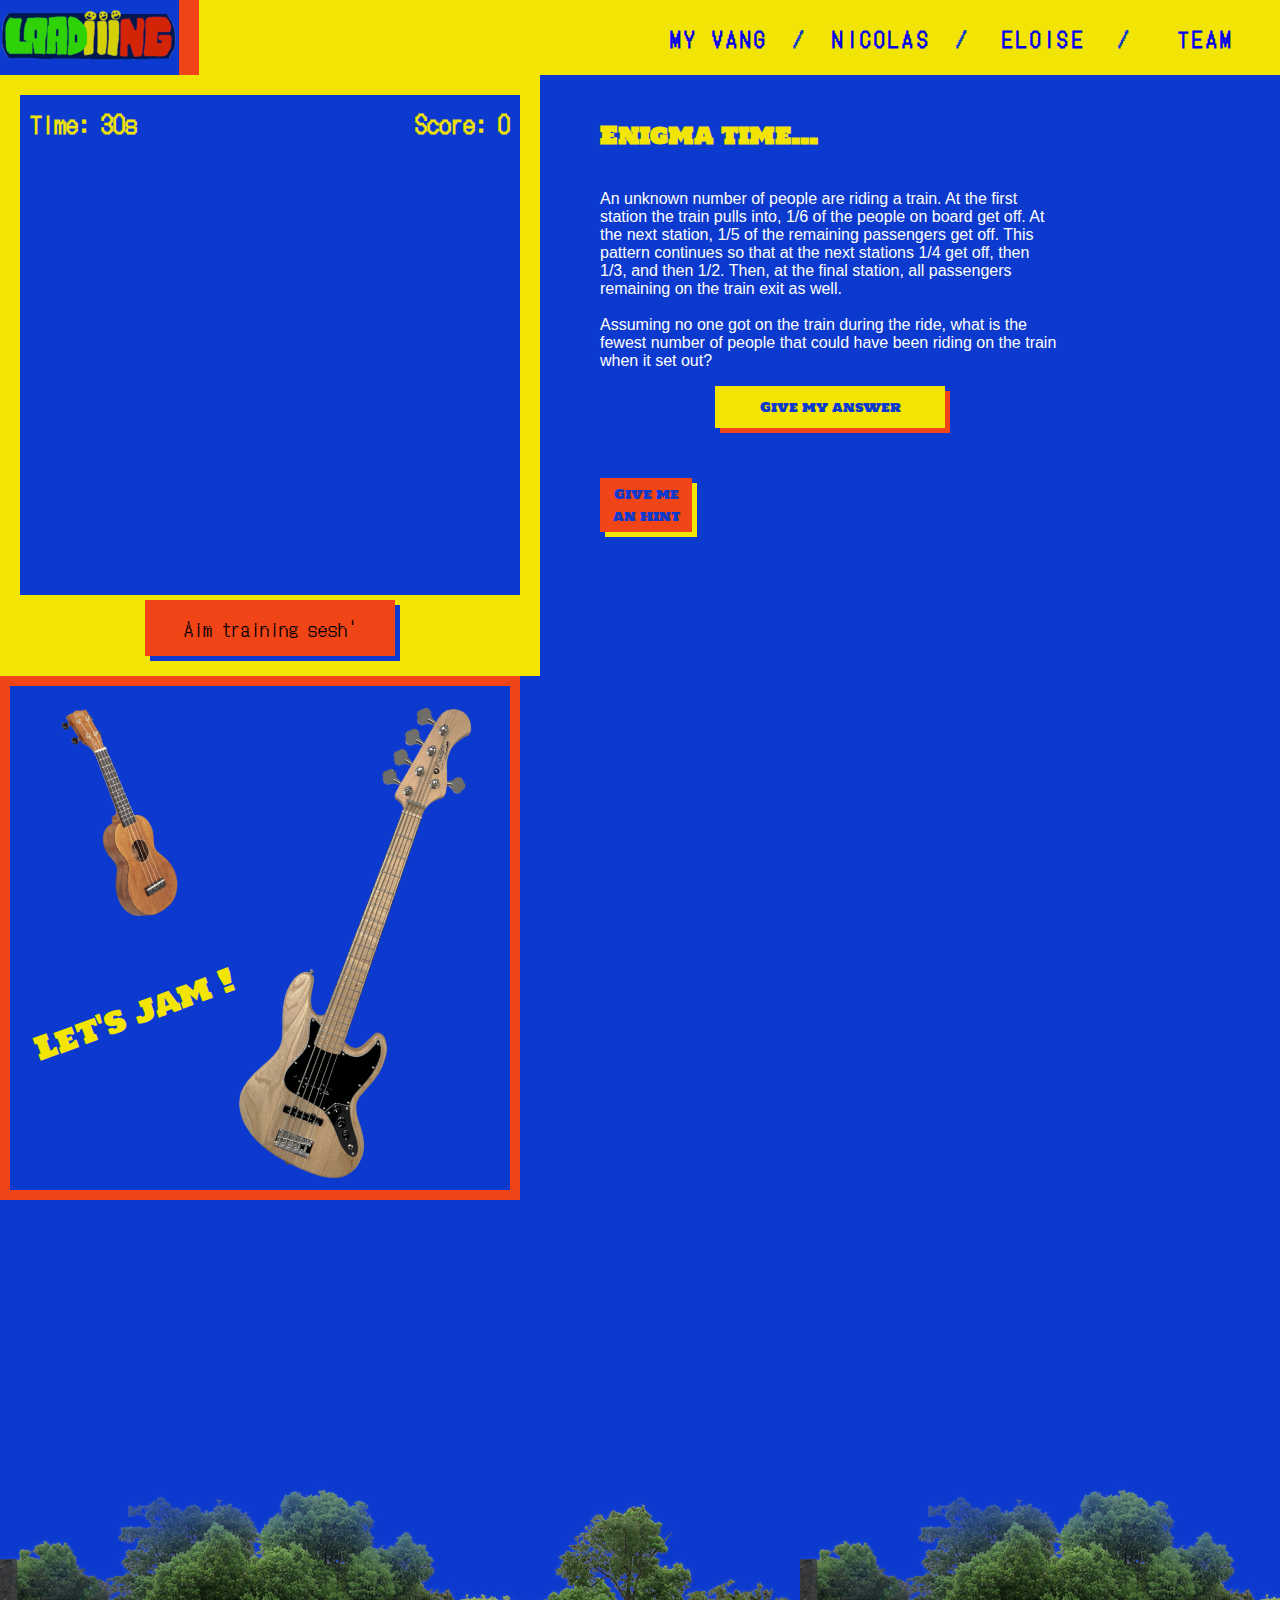
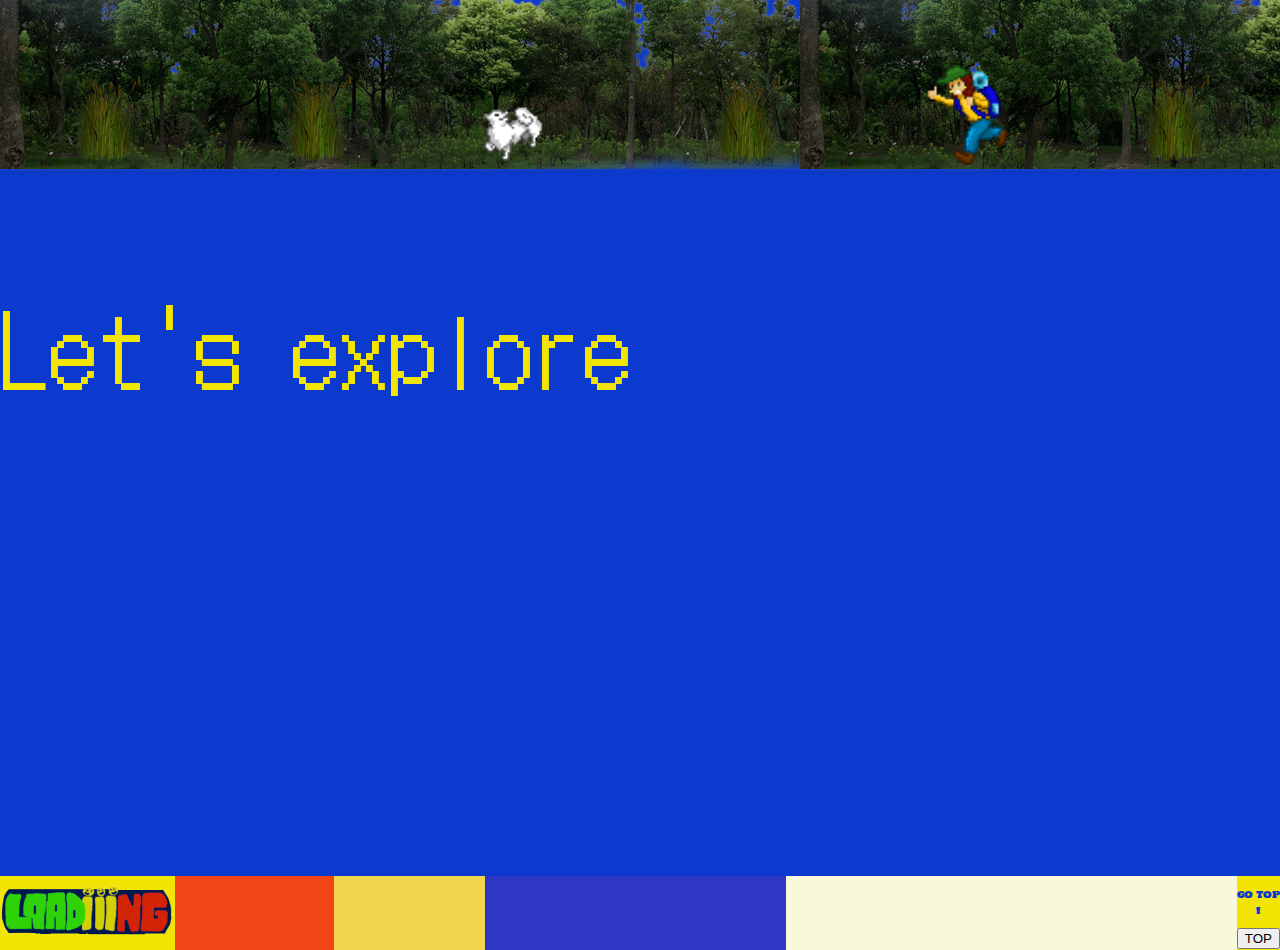
<file: eloise/index.html>
<!DOCTYPE html>
<html lang="en">
  <head>
    <meta charset="UTF-8" />
    <meta name="viewport" content="width=device-width, initial-scale=1.0" />
    <title>Loadiiing</title>
    <link rel="stylesheet" href="styles.css" />
    <link rel="preconnect" href="https://fonts.googleapis.com" />
    <link rel="preconnect" href="https://fonts.gstatic.com" crossorigin />
    <link
      href="https://fonts.googleapis.com/css2?family=Holtwood+One+SC&display=swap"
      rel="stylesheet"
    />
    <link rel="preconnect" href="https://fonts.googleapis.com" />
    <link rel="preconnect" href="https://fonts.gstatic.com" crossorigin />
    <link
      href="https://fonts.googleapis.com/css2?family=DotGothic16&display=swap"
      rel="stylesheet"
    />
  </head>
  <body>
    <header>
      <a href="../index.html"
        ><img src="./assets/loadiiing-logo.png" alt="Loadiiing logo"
      /></a>
      <div class="burger-menu">
        <img
          alt="burger menu icon"
          id="burger-icon"
          src="./assets/burger-icon.png"
        />
      </div>
      <nav id="navbar">
        <a href="/my_vang/presentation/index.html">MY VANG</a>
        <p>/</p>
        <a href="/nicolas/index.html">NICOLAS</a>
        <p>/</p>
        <a href="/eloise/index.html">ELOISE</a>
        <p>/</p>
        <a href="../index.html">TEAM</a>
      </nav>
    </header>
    <main>
      <div class="top-wrapper">
        <section class="aim-bot">
          <div id="game-container">
            <div id="score">Score: <span id="score-value">0</span></div>
            <div id="timer">Time: <span id="timer-value">30</span>s</div>
          </div>
          <button id="aim-start">Aim training sesh'</button>
        </section>
        <section class="enigma">
          <h2>Enigma time...</h2>
          <p>
            An unknown number of people are riding a train. At the first station
            the train pulls into, 1/6 of the people on board get off. At the
            next station, 1/5 of the remaining passengers get off. This pattern
            continues so that at the next stations 1/4 get off, then 1/3, and
            then 1/2. Then, at the final station, all passengers remaining on
            the train exit as well. <br /><br />
            Assuming no one got on the train during the ride, what is the fewest
            number of people that could have been riding on the train when it
            set out?
          </p>
          <button id="enigma-answer">Give my answer</button>
          <button id="enigma-hint">Give me an hint</button>
        </section>
        <section class="music">
          <img id="ukulele" src="./assets/ukulele.png" />
          <img id="bass" src="./assets/bass.png" />
          <div id="ukulele-chords" class="chords"></div>
          <div id="bass-chords" class="chords"></div>
          <p>Let's jam !</p>
        </section>
      </div>
      <section class="hiking">
        <img class="herbs" src="./assets/herbs.png" />
        <img class="herbs" src="./assets/herbs.png" />
        <img id="hana" src="./assets/avatar_hana.png" />
        <img class="herbs" src="./assets/herbs.png" />
        <img id="elo" src="./assets/avatar_elo.png" />
        <img class="herbs" src="./assets/herbs.png" />
      </section>
      <section class="hiking-filler"><p>Let's explore</p></section>
    </main>
    <footer class="footer">
      <p>
        <img class="logoFooter" src="assets/loadiiing-logo.png" />
      </p>
      <section class="lesBox">
        <div class="boxUn"></div>
        <div class="boxDeux"></div>
        <div class="boxTrois"></div>
        <div class="boxQuatre"></div>
        <div class="boxCinq"></div>
        <div class="boxSix"></div>
      </section>
      <div id="contenu">
        <p>go top !</p>
        <button id="boutonHaut" onclick="scrollToTop()">TOP</button>
      </div>
    </footer>
  </body>
  <script src="./index.js"></script>
</html>
</file>
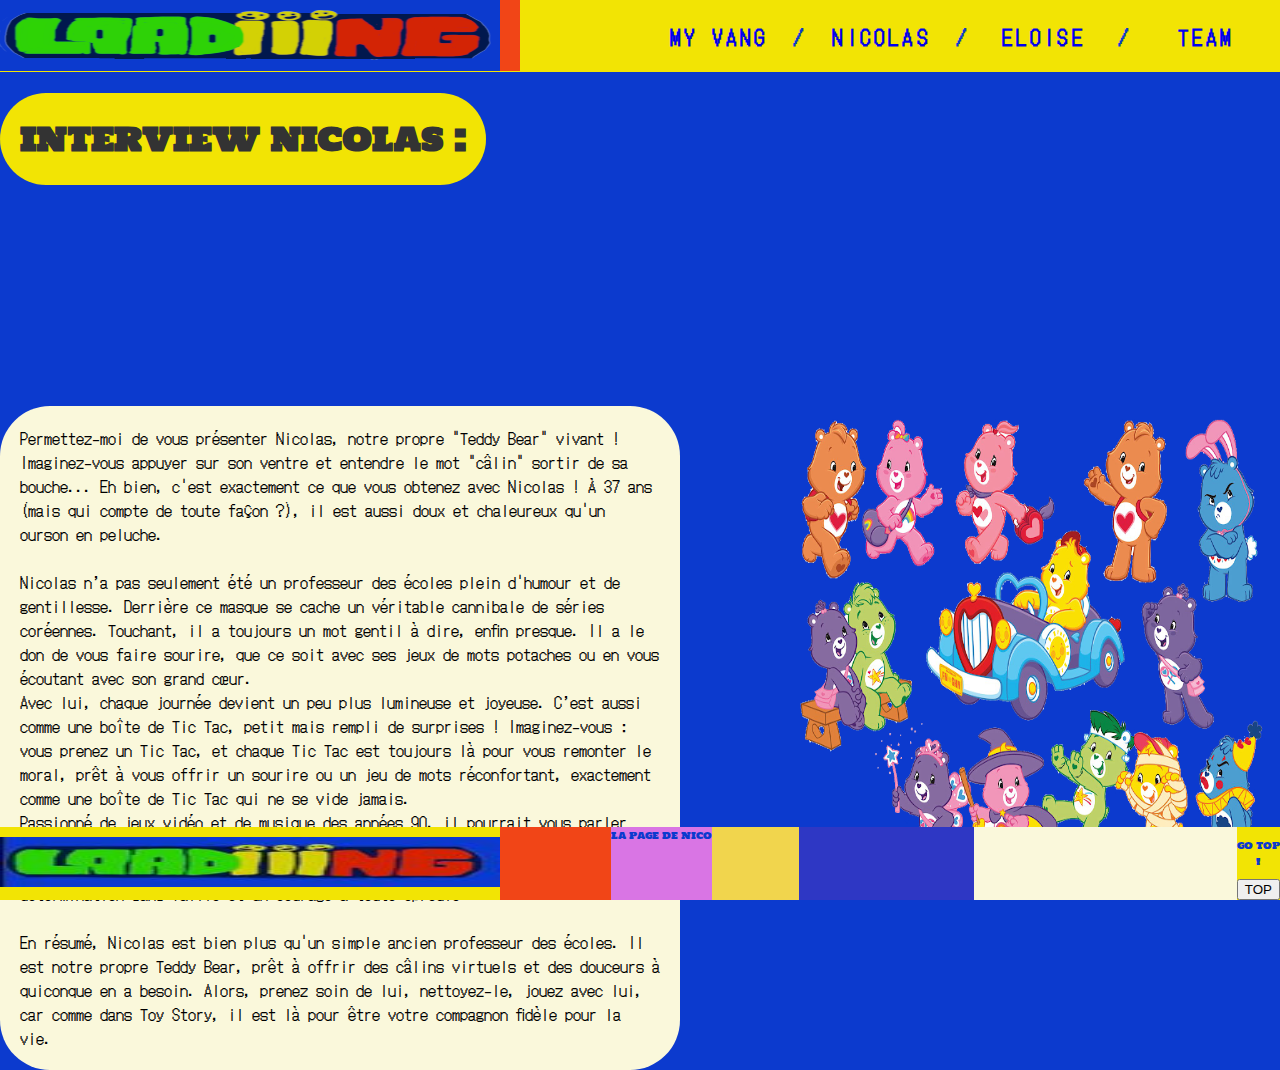
<file: nicolas/index.html>
<!DOCTYPE html>
<html lang="en">

<head>
    <meta charset="UTF-8" />
    <meta name="viewport" content="width=device-width, initial-scale=1.0" />
    <title>Loadiiing</title>
    <link rel="stylesheet" href="styles.css" />
    <link rel="preconnect" href="https://fonts.googleapis.com" />
    <link rel="preconnect" href="https://fonts.gstatic.com" crossorigin />
    <link
      href="https://fonts.googleapis.com/css2?family=Holtwood+One+SC&display=swap"
      rel="stylesheet"
    />
    <link rel="preconnect" href="https://fonts.googleapis.com" />
    <link rel="preconnect" href="https://fonts.gstatic.com" crossorigin />
    <link
      href="https://fonts.googleapis.com/css2?family=DotGothic16&display=swap"
      rel="stylesheet"
    />
</head>
<body>
<header>
    <a href="../index.html"><img src="./assets/loadiiing-logo.png" alt="Loadiiing logo"
      /></a>
    <div class="burger-menu">
        <img alt="burger menu icon" id="burger-icon" src="./assets/burger-icon.png" />
    </div>
    <nav id="navbar">
        <a href="/my_vang/presentation/index.html">MY VANG</a>
        <p>/</p>
        <a href="/nicolas/index.html">NICOLAS</a>
        <p>/</p>
        <a href="/eloise/index.html">ELOISE</a>
        <p>/</p>
        <a href="../index.html">TEAM</a>
    </nav>
</header>


    
    <h1>Interview Nicolas :</h1><img class="denver" src="./assets/denver.jpg" ></img>
    <br>
    <div><p class="inteviewNico">Permettez-moi de vous présenter Nicolas, notre propre "Teddy Bear" vivant ! <br> Imaginez-vous appuyer sur son ventre et entendre le mot "câlin" sortir de sa bouche... Eh bien, c'est exactement ce que vous obtenez avec Nicolas ! À 37 ans (mais qui compte de toute façon ?), il est aussi doux et chaleureux qu'un ourson en peluche.<br><br>
Nicolas n’a pas seulement été un professeur des écoles plein d'humour et de gentillesse. Derrière ce masque se cache un véritable cannibale de séries coréennes. Touchant, il a toujours un mot gentil à dire, enfin presque.
Il a le don de vous faire sourire, que ce soit avec ses jeux de mots potaches ou en vous écoutant avec son grand cœur.<br> Avec lui, chaque journée devient un peu plus lumineuse et joyeuse.
C’est aussi comme une boîte de Tic Tac, petit mais rempli de surprises ! Imaginez-vous : vous prenez un Tic Tac, et chaque Tic Tac est toujours là pour vous remonter le moral, prêt à vous offrir un sourire ou un jeu de mots réconfortant, exactement comme une boîte de Tic Tac qui ne se vide jamais.<br>
Passionné de jeux vidéo et de musique des années 90, il pourrait vous parler pendant des heures de ses aventures virtuelles et de ses chansons préférées. Mais ne vous laissez pas tromper par sa douceur : Nicolas a également une détermination sans faille et un courage à toute épreuve.<br><br>
En résumé, Nicolas est bien plus qu'un simple ancien professeur des écoles. Il est notre propre Teddy Bear, prêt à offrir des câlins virtuels et des douceurs à quiconque en a besoin. Alors, prenez soin de lui, nettoyez-le, jouez avec lui, car comme dans Toy Story, il est là pour être votre compagnon fidèle pour la vie.
    </p><img class="bisounours" src="./assets/bisounours.png" ></img></div>
    <footer class="footer">
        <p>
            <img class="logoFooter" src="assets/logo.jpg"></p>
        <section class="lesBox">
            <div class="boxUn"></div>
            <div class="boxDeux">La page de Nico</div>
            <div class="boxTrois"></div>
            <div class="boxQuatre"></div>
            <div class="boxCinq"></div>
            <div class="boxSix"></div>
        </section>
        <div id="contenu">
            <p>go top !</p>
            <button id="boutonHaut" onclick="scrollToTop()">TOP</button>
        </div>

    </footer>
</body>
<script src="index.js"></script>

</html>
</file>
<file: eloise/styles.css>
html,
body {
  margin: 0;
  padding: 0;
}
body {
  display: flex;
  flex-direction: column;
  min-height: 100vh;
}

main {
  background-color: #0c3ace;
  flex: 1;
}

/* ------------------------------------ HEADER ----------------------------- */
header {
  flex: 1;
  display: flex;
  flex-direction: row;
  justify-content: space-between;
  background-color: #f2e404;
  flex-wrap: wrap;
  align-items: center;
  max-height: 100px;
}
header img {
  height: max(max(4vw, 5vh), 50px);
}
.burger-menu img {
  display: none;
}
nav {
  display: flex;
  flex-direction: row;
  justify-content: flex-end;
  font-family: 'Dotgothic16';
  font-size: max(1.6vw, 1.3rem);
  font-weight: 900;
  letter-spacing: 0.2rem;
  align-items: center;
  color: #0c3ace;
}
@media screen and (max-width: 740px) {
  .burger-menu img {
    display: block;
    padding-right: 50px;
    cursor: pointer;
  }
  .burger-display {
    display: flex;
    flex-direction: column;
    align-items: center;
    justify-content: center;
    width: 100%;
  }
  nav p {
    display: none;
  }
  nav {
    display: none;
  }
}

nav a {
  display: flex;
  text-decoration: none;
  margin: 0px 10px;
  width: max(10vw, 100px);
  text-align: center;
  height: 80%;
  align-items: center;
  justify-content: center;
}
nav a:visited {
  color: #0c3ace;
}
nav a:active {
  color: #f14517;
}
header > a {
  background-color: #0c3ace;
  height: 100%;
  padding: 10px 0px;
  box-shadow: 20px 0px #f14517;
}

/* ----------------------------- AIM TARGET ----------------------------------------------- */

#game-container {
  position: relative;
  width: 500px;
  height: 500px;
  background-color: #0c3ace;
}
#game-container div {
  color: #f2e404;
}
.target {
  position: absolute;
  box-sizing: border-box;
  width: 50px;
  height: 50px;
  background-color: #f14517;
  border: 10px solid #f2e404;
  border-radius: 50%;
  cursor: pointer;
}

#score {
  position: absolute;
  top: 10px;
  right: 10px;
  font-size: 24px;
  font-weight: bold;
}

#timer {
  position: absolute;
  top: 10px;
  left: 10px;
  font-size: 24px;
  font-weight: bold;
}
.aim-bot {
  display: flex;
  flex-direction: column;
  background-color: #f2e404;
  padding: 20px;
  font-family: 'Dotgothic16';
}
#aim-start {
  padding: 15px;
  width: 50%;
  align-self: center;
  background-color: #f14517;
  border: none;
  margin-top: 5px;
  box-shadow: 5px 5px #0c3ace;
  cursor: pointer;
  font-family: 'Dotgothic16';
  font-size: large;
}
#aim-start:active {
  background-color: #0c3ace;
}

/* ----------------------------- ENIGMA ------------------------------------------ */

.enigma {
  width: 460px;
  margin: 20px 60px;
  font-family: 'Holtwood One SC';
  color: #f2e404;
  display: flex;
  flex-direction: column;
}

.enigma p {
  font-family: Arial, Helvetica, sans-serif;
  color: #fff;
}
.enigma button {
  padding: 10px;
  width: 50%;
  align-self: center;
  background-color: #f2e404;
  border: none;
  box-shadow: 5px 5px #f14517;
  font-family: 'Holtwood One SC';
  color: #0c3ace;
}
#enigma-hint {
  margin-top: 50px;
  padding: 5px;
  width: 20%;
  background-color: #f14517;
  border: none;
  box-shadow: 5px 5px #f2e404;
  font-family: 'Holtwood One SC';
  color: #0c3ace;
  align-self: baseline;
}
.enigma button:active {
  background-color: #f2e404;
}

/* ----------------------------- MUSIC ------------------------------------------ */
#bass {
  height: 500px;
  transform: rotate(20deg);
}
#ukulele {
  height: 250px;
  transform: rotate(-20deg);
  float: inline-start;
}
.music {
  position: relative;
  background-color: #0c3ace;
  border: 10px solid #f14517;
}
.music div {
  position: absolute;
  cursor: pointer;
}
.music p {
  position: absolute;
  top: 270px;
  left: 20px;
  font-size: 2rem;
  transform: rotate(-20deg);
  font-family: 'Holtwood One SC';
  color: #f2e404;
}
#ukulele-chords {
  width: 150px;
  height: 20px;
  top: 120px;
  left: 45px;
  transform: rotate(68deg);
}

#bass-chords {
  width: 400px;
  height: 30px;
  transform: rotate(-70deg);
  top: 260px;
  left: 148px;
}
.top-wrapper {
  display: flex;
  flex-direction: row;
  flex-wrap: wrap;
  width: 100%;
  height: 50%;
}

/* ----------------------------------------- HIKING -------------------------------------------- */
.hiking img {
  display: block;
  flex-shrink: 0;
  height: 100px;
  margin-bottom: 15px;
}
.hiking {
  height: 580px;
  display: flex;
  flex-direction: row;
  justify-content: space-around;
  align-items: flex-end;
  background-image: url('./assets/forest.png');
}
.herbs {
  z-index: 2;
}
.hiking-filler {
  height: 600px;
}
.hiking-filler p {
  font-size: 6rem;
  color: #f2e404;
  font-family: 'Dotgothic16';
}
/* ----------------------------------------- FOOTER -------------------------------------------- */
footer {
  box-sizing: border-box;
  font-size: 62.5%;
  flex: 1;
  max-height: 75px;
}

.footer {
  display: flex;
  width: 100%;
  background-color: #f2e404;
  color: #0c3ace;
  text-align: center;
  font-family: 'Holtwood One SC';
  padding: 0;
}

.logoFooter {
  height: 50px;
}
.bouton {
  padding: 10px 20px;
  background-color: #007bff;
  color: #fff;
  border: none;
  border-radius: 5px;
  cursor: pointer;
}

.lesBox {
  width: 100%;
  display: flex;
  justify-content: flex-end;
}

.boxUn {
  display: flex;
  height: 100%;
  width: 15%;
  background-color: #f14517;
}
.boxDeux {
  display: flex;
  height: 100%;
  background-color: #d975e4;
}
.boxTrois {
  display: flex;
  flex: 1;
  height: 100%;
  background-color: #f1d54d;
}
.boxQuatre {
  display: flex;
  flex: 2;
  height: 100%;
  background-color: #2e37c4;
}
.boxCinq {
  display: flex;
  flex: 3;
  width: 200px;
  height: 100%;
  background-color: #faf8db;
}
</file>
<file: nicolas/styles.css>
/* -----------------------HEADER---------------------- */

html,
body {
  background-color: #0c3ace;
  margin: 0;
  padding: 0;
}

header {
  display: flex;
  flex-direction: row;
  justify-content: space-between;
  background-color: #f2e404;
  flex-wrap: wrap;
  align-items: center;
}

header img {
  height: max(max(4vw, 5vh), 50px);
}

.burger-menu img {
  display: none;
}

nav {
  display: flex;
  flex-direction: row;
  justify-content: flex-end;
  font-family: 'Dotgothic16';
  font-size: max(1.6vw, 1.3rem);
  font-weight: 900;
  letter-spacing: 0.2rem;
  align-items: center;
  color: #0c3ace;
}

@media screen and (max-width: 740px) {
  .burger-menu img {
    display: block;
    padding-right: 50px;
    cursor: pointer;
  }
  .burger-display {
    display: flex;
    flex-direction: column;
    align-items: center;
    justify-content: center;
    width: 100%;
  }
  nav p {
    display: none;
  }
  nav {
    display: none;
  }
}

nav a {
  display: flex;
  text-decoration: none;
  margin: 0px 10px;
  width: max(10vw, 100px);
  text-align: center;
  height: 80%;
  align-items: center;
  justify-content: center;
}

nav a:visited {
  color: #0c3ace;
}

nav a:active {
  color: #f14517;
}

header>a {
  background-color: #0c3ace;
  height: 100%;
  padding: 10px 0px;
  box-shadow: 20px 0px #f14517;
}
/* -----------------------CONTENT---------------------- */
body {
  background-color: #0c3ace;
  font-size: 16px;
  margin: 0px;
}

.header {
  width: 100%;
}

main {
  font-size: 62.5%;
  width: 200%;
  position: f;
}

div {
  width: auto;
}

img {
  float: right;
  height: 500px;
  width: 500px;
}

body h1 {
  display: inline-block;
  width: auto;
  height: auto;
  padding: 20px;
  background-color: #f2e404;
  border-radius: 50px;
  text-align: left;
  font-family: 'Holtwood One SC';
  color: #333;
  text-transform: uppercase;
}
body div {
  padding: 0;
}
.denver {
  float: right;
  box-shadow: 5px 10px 10px #f2e404;
  margin-right: 1300px;
  height: 200px;
  width: 150px;
}

.inteviewNico {
  display: inline-block;
  width: 50%;
  height: auto;
  margin: auto;
  padding: 20px;
  background-color: #FAF8DB;
  font-family: 'Dotgothic16';
  border-radius: 50px;
}


/* -----------------------FOOTER---------------------- */

footer {
  box-sizing: border-box;
  font-size: 62.5%;
}

.footer {
  box-shadow: ;
  display: flex;
  position: fixed;
  bottom: 0;
  width: 100%;
  background-color: #f2e404;
  color: #0c3ace;
  text-align: center;
  font-family: 'Holtwood One SC';
  padding: 0;
}

footer p {
  font-family: "Holtwood One SC";
}

.logoFooter {
  height: 50px;
}

.bouton {
  padding: 10px 20px;
  background-color: #007bff;
  color: #fff;
  border: none;
  border-radius: 5px;
  cursor: pointer;
}

.lesBox {
  width: 100%;
  display: flex;
  justify-content: flex-end;
}

.boxUn {
  display: flex;
  height: 100%;
  width: 15%;
  background-color: #f14517;
}

.boxDeux {
  display: flex;
  height: 100%;
  background-color: #d975e4;
  text-align: center;
  justify-content: center;
}

.boxTrois {
  display: flex;
  flex: 1;
  height: 100%;
  background-color: #f1d54d;
}

.boxQuatre {
  display: flex;
  flex: 2;
  height: 100%;
  background-color: #2e37c4;
}

.boxCinq {
  display: flex;
  flex: 3;
  width: 200px;
  height: 100%;
  background-color: #faf8db;
}
</file>
